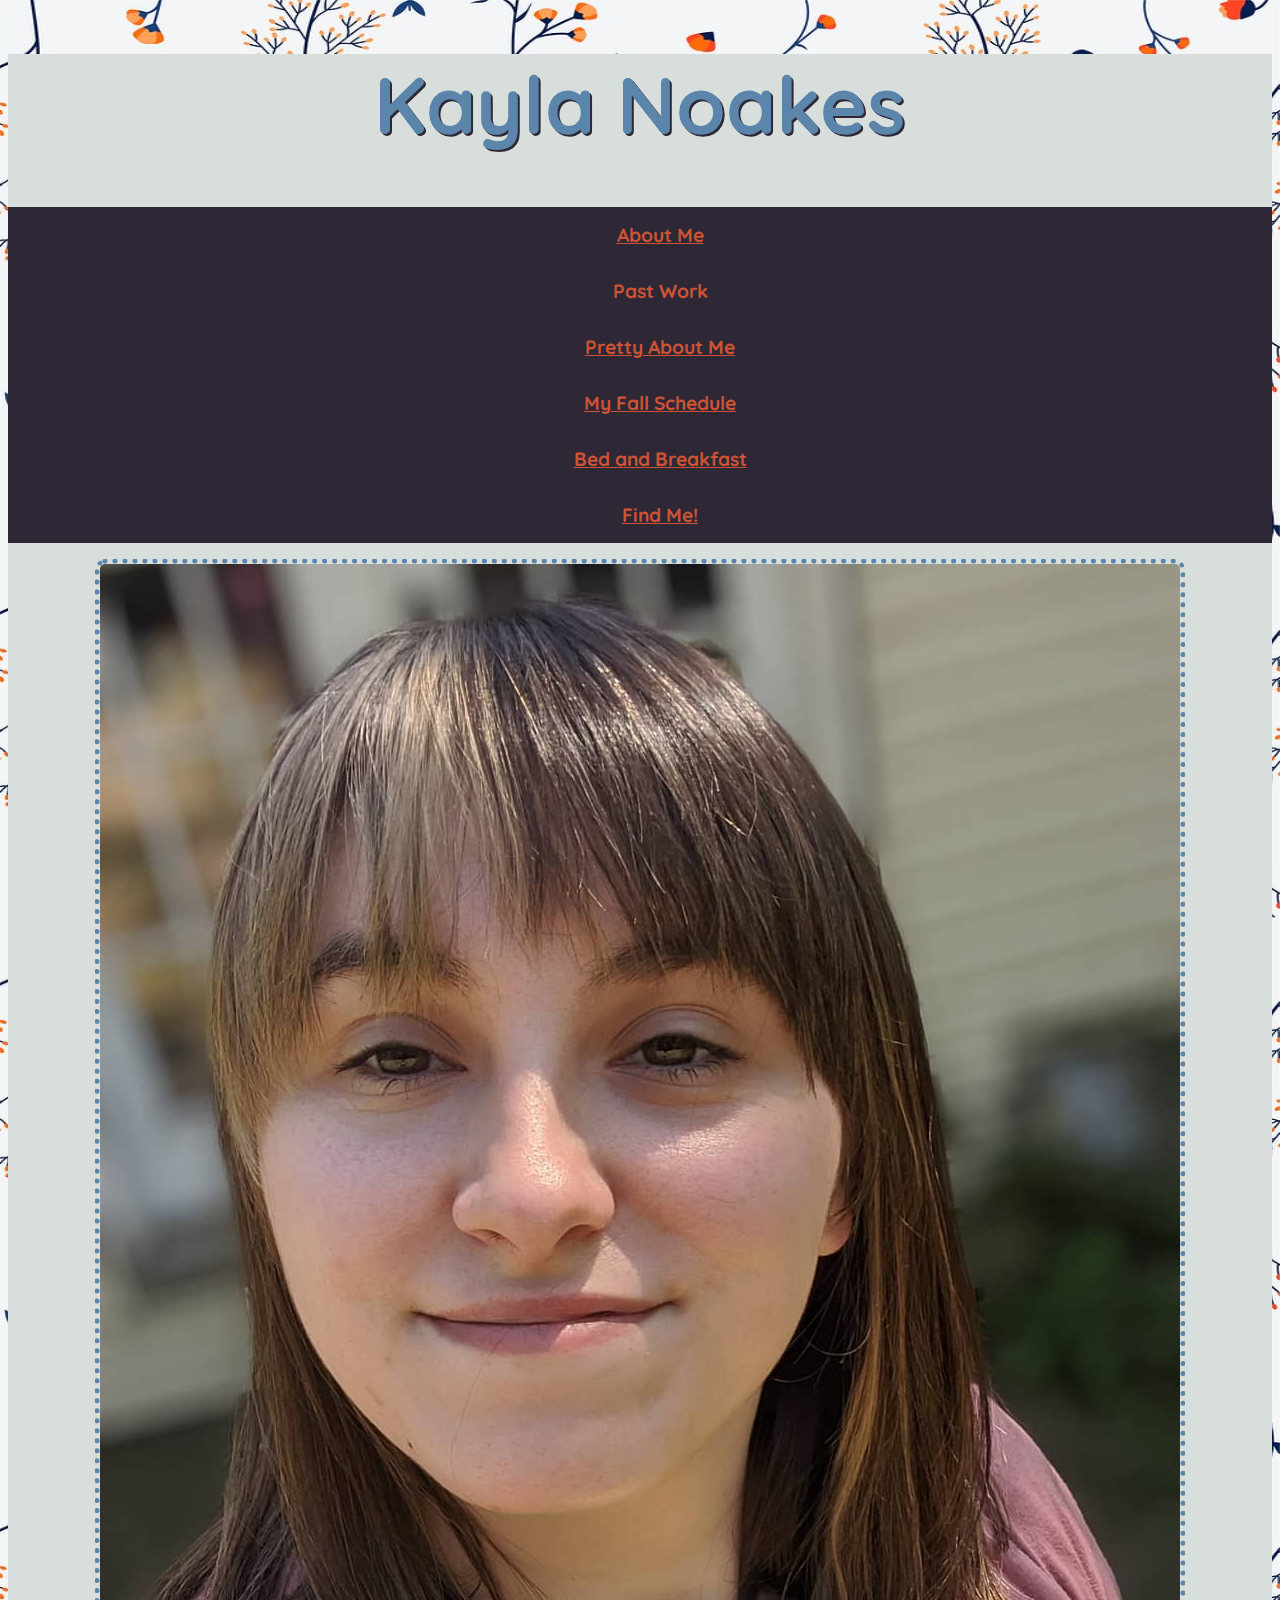
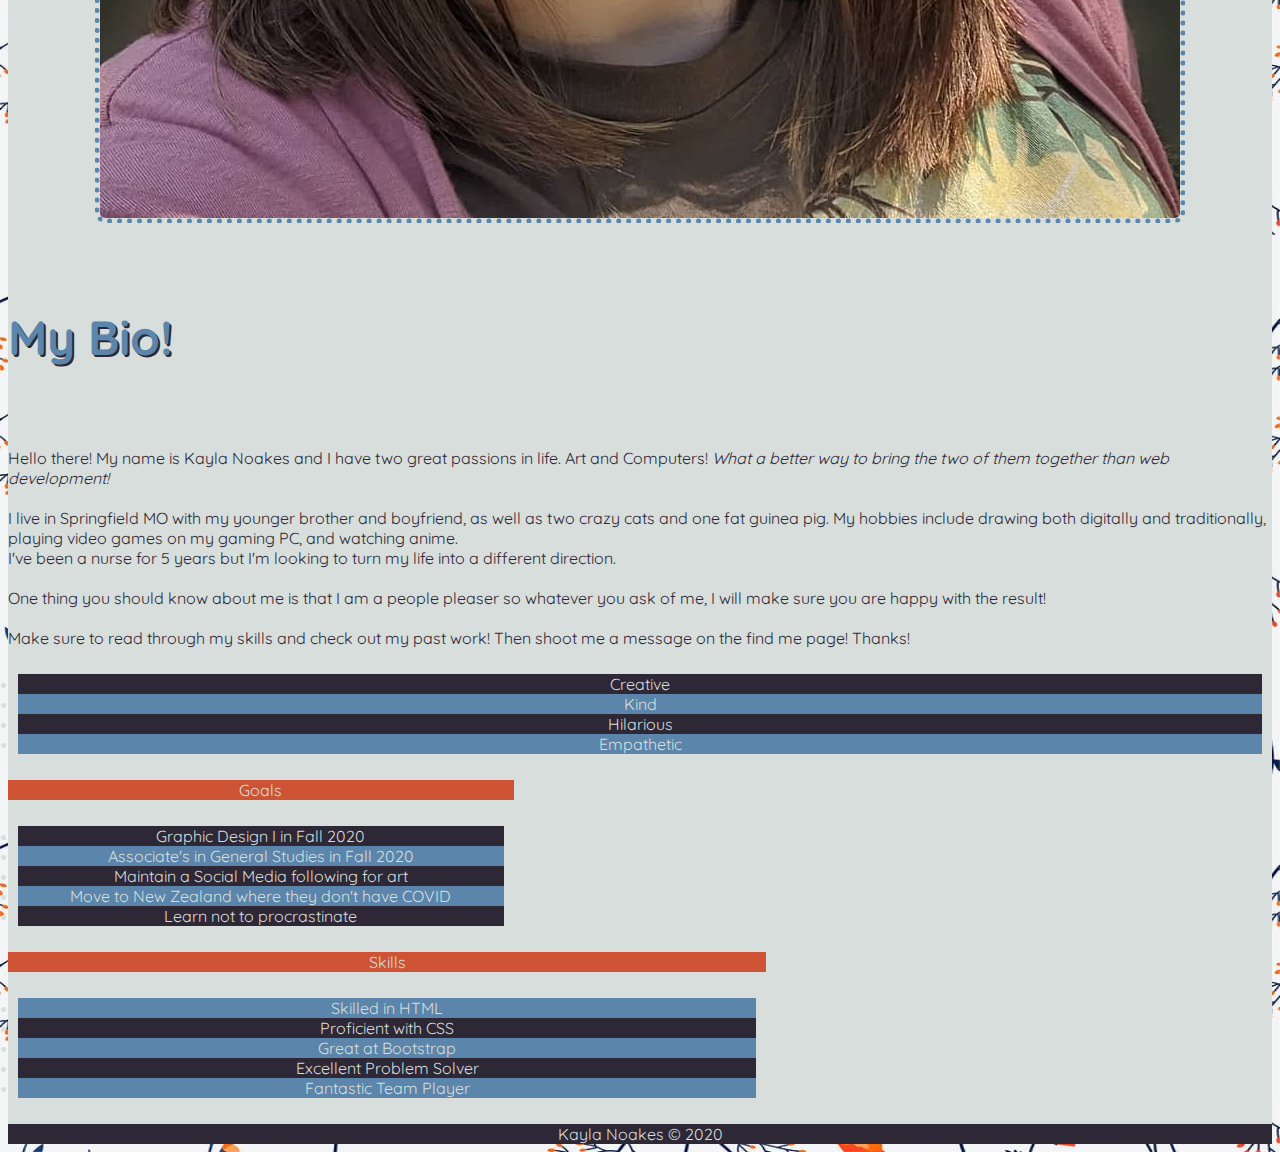
<file: index.html>
<!DOCTYPE html>
<!-- Kayla Noakes
    Online Profile
    July 31, 2020
    index.html -->

<html lang="en">

<head>
  <!-- Required meta tags -->
  <meta charset="utf-8">
  <meta name="viewport" content="width=device-width, initial-scale=1, shrink-to-fit=no">

  <!-- Bootstrap CSS -->
  <link rel="stylesheet" href="https://stackpath.bootstrapcdn.com/bootstrap/4.5.0/css/bootstrap.min.css" integrity="sha384-9aIt2nRpC12Uk9gS9baDl411NQApFmC26EwAOH8WgZl5MYYxFfc+NcPb1dKGj7Sk" crossorigin="anonymous">
  <link rel="stylesheet" href="style.css">
  <link href="https://fonts.googleapis.com/css2?family=Quicksand&display=swap" rel="stylesheet">  <title>Kayla Brianna Noakes</title>
</head>

<body>
  <div class="container">
    <h1>Kayla Noakes</h1>
    <ul class="navbar navbar-dark" style="background-color: #2E2836;">
      <li><a href="index.html"> About Me </a></li>

      <li class="nav-item dropdown">
        <a class="nav-link dropdown-toggle" data-toggle="dropdown"  role="button" aria-haspopup="true" aria-expanded="false">Past Work</a>
        <div class="dropdown-menu">
          <a class="dropdown-item" href="PrettyAboutMe/index.html">Pretty About Me</a>
          <a class="dropdown-item" href="FallSchedule/index.html">My Fall Schedule</a>
          <a class="dropdown-item" href="B&B/index.html">Bed and Breakfast</a>
          <div class="dropdown-divider"></div>
        </div>
      </li>
      <li><a href="contact.html"> Find Me! </a></li>
    </ul>

    <div class="card mb-10" style="width: 100%;">
      <div class="row no-gutters">
        <div class="col-md-4">
          <img src="selfie.jpg" class="card-img" alt="picture of me">
        </div>
        <div class="col-md-8">
          <div class="card-body">
            <h5 class="card-title"> My Bio!</h5>
            <p class="card-text">Hello there! My name is Kayla Noakes and I have two great passions in life. Art and Computers! <em> What a better way to bring the two of them together than web development!</em> <br> <br>
              I live in Springfield MO with my younger brother and boyfriend, as well as two crazy cats and one fat guinea pig. My hobbies include drawing both digitally and traditionally, playing video games on my gaming PC, and watching anime. <br>
              I've been a nurse for 5 years but I'm looking to turn my life into a different direction. <br> <br>
              One thing you should know about me is that I am a people pleaser so whatever you ask of me, I will make sure you are happy with the result! <br> <br>
              Make sure to read through my skills and check out my past work! Then shoot me a message on the find me page! Thanks!</p>
          </div>
        </div>
      </div>
    </div>
    <ul class="list-group">
      <li class="list-group-item one">Creative</li>
      <li class="list-group-item two">Kind</li>
      <li class="list-group-item one">Hilarious</li>
      <li class="list-group-item two">Empathetic</li>
    </ul>

    <div class="row">
      <div class="card" style="width: 40%;">
        <div class="card-header">
          Goals
        </div>
        <ul class="list-group list-group-flush">
          <li class="list-group-item one">Graphic Design I in Fall 2020</li>
          <li class="list-group-item two ">Associate's in General Studies in Fall 2020</li>
          <li class="list-group-item one">Maintain a Social Media following for art</li>
          <li class="list-group-item two ">Move to New Zealand where they don't have COVID</li>
          <li class="list-group-item one">Learn not to procrastinate</li>
        </ul>
      </div>
      <div class="card" style="width: 60%;">
        <div class="card-header">
          Skills
        </div>
        <ul class="list-group list-group-flush">
          <li class="list-group-item two">Skilled in HTML</li>
          <li class="list-group-item one">Proficient with CSS</li>
          <li class="list-group-item two">Great at Bootstrap</li>
          <li class="list-group-item one">Excellent Problem Solver</li>
          <li class="list-group-item two">Fantastic Team Player</li>
        </ul>
      </div>
    </div>


    <nav class="navbar-light" style="background-color: #2E2836; text-align: center; color:  #D7DEDC">
      <a class="footer"> Kayla Noakes &#169; 2020 </a>
    </nav>

  </div>





  <!-- Optional JavaScript -->
  <!-- jQuery first, then Popper.js, then Bootstrap JS -->
  <script src="https://code.jquery.com/jquery-3.5.1.slim.min.js" integrity="sha384-DfXdz2htPH0lsSSs5nCTpuj/zy4C+OGpamoFVy38MVBnE+IbbVYUew+OrCXaRkfj" crossorigin="anonymous"></script>
  <script src="https://cdn.jsdelivr.net/npm/popper.js@1.16.0/dist/umd/popper.min.js" integrity="sha384-Q6E9RHvbIyZFJoft+2mJbHaEWldlvI9IOYy5n3zV9zzTtmI3UksdQRVvoxMfooAo" crossorigin="anonymous"></script>
  <script src="https://stackpath.bootstrapcdn.com/bootstrap/4.5.0/js/bootstrap.min.js" integrity="sha384-OgVRvuATP1z7JjHLkuOU7Xw704+h835Lr+6QL9UvYjZE3Ipu6Tp75j7Bh/kR0JKI" crossorigin="anonymous"></script>
</body>

</html>
</file>
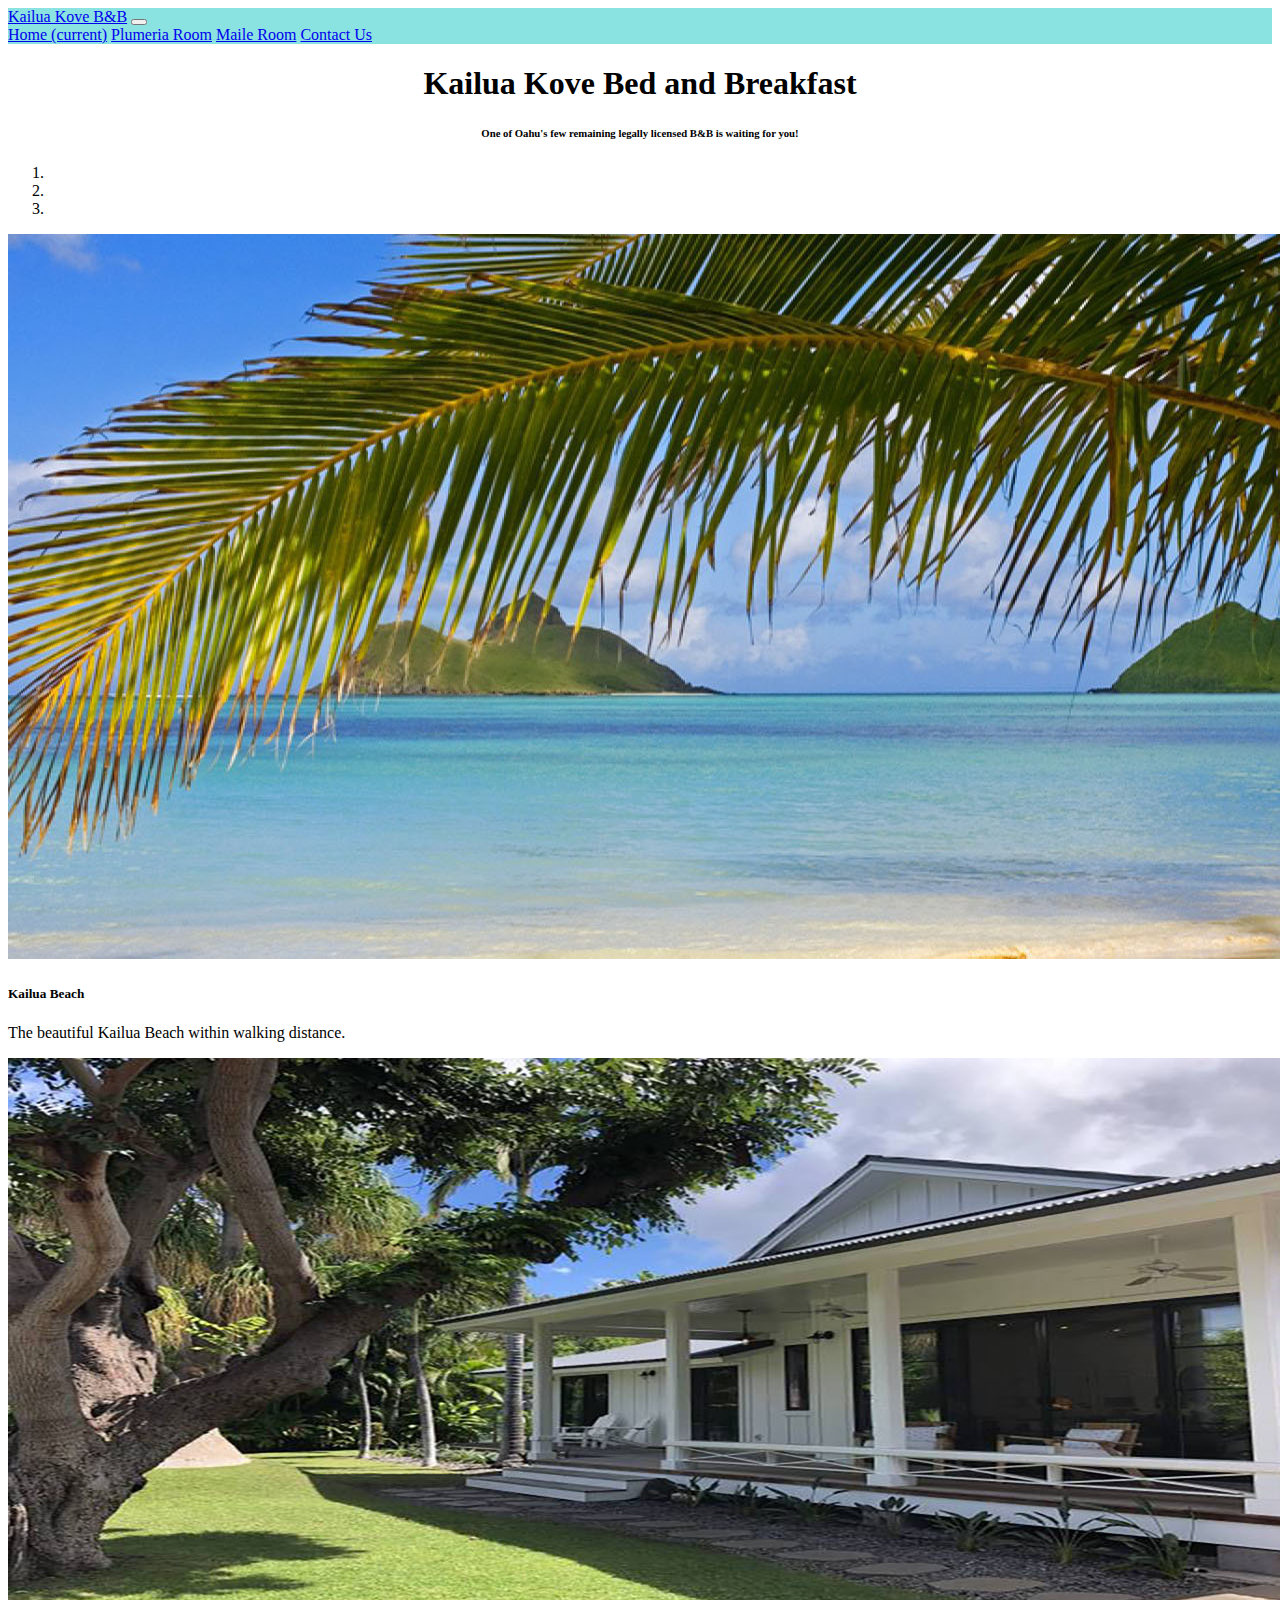
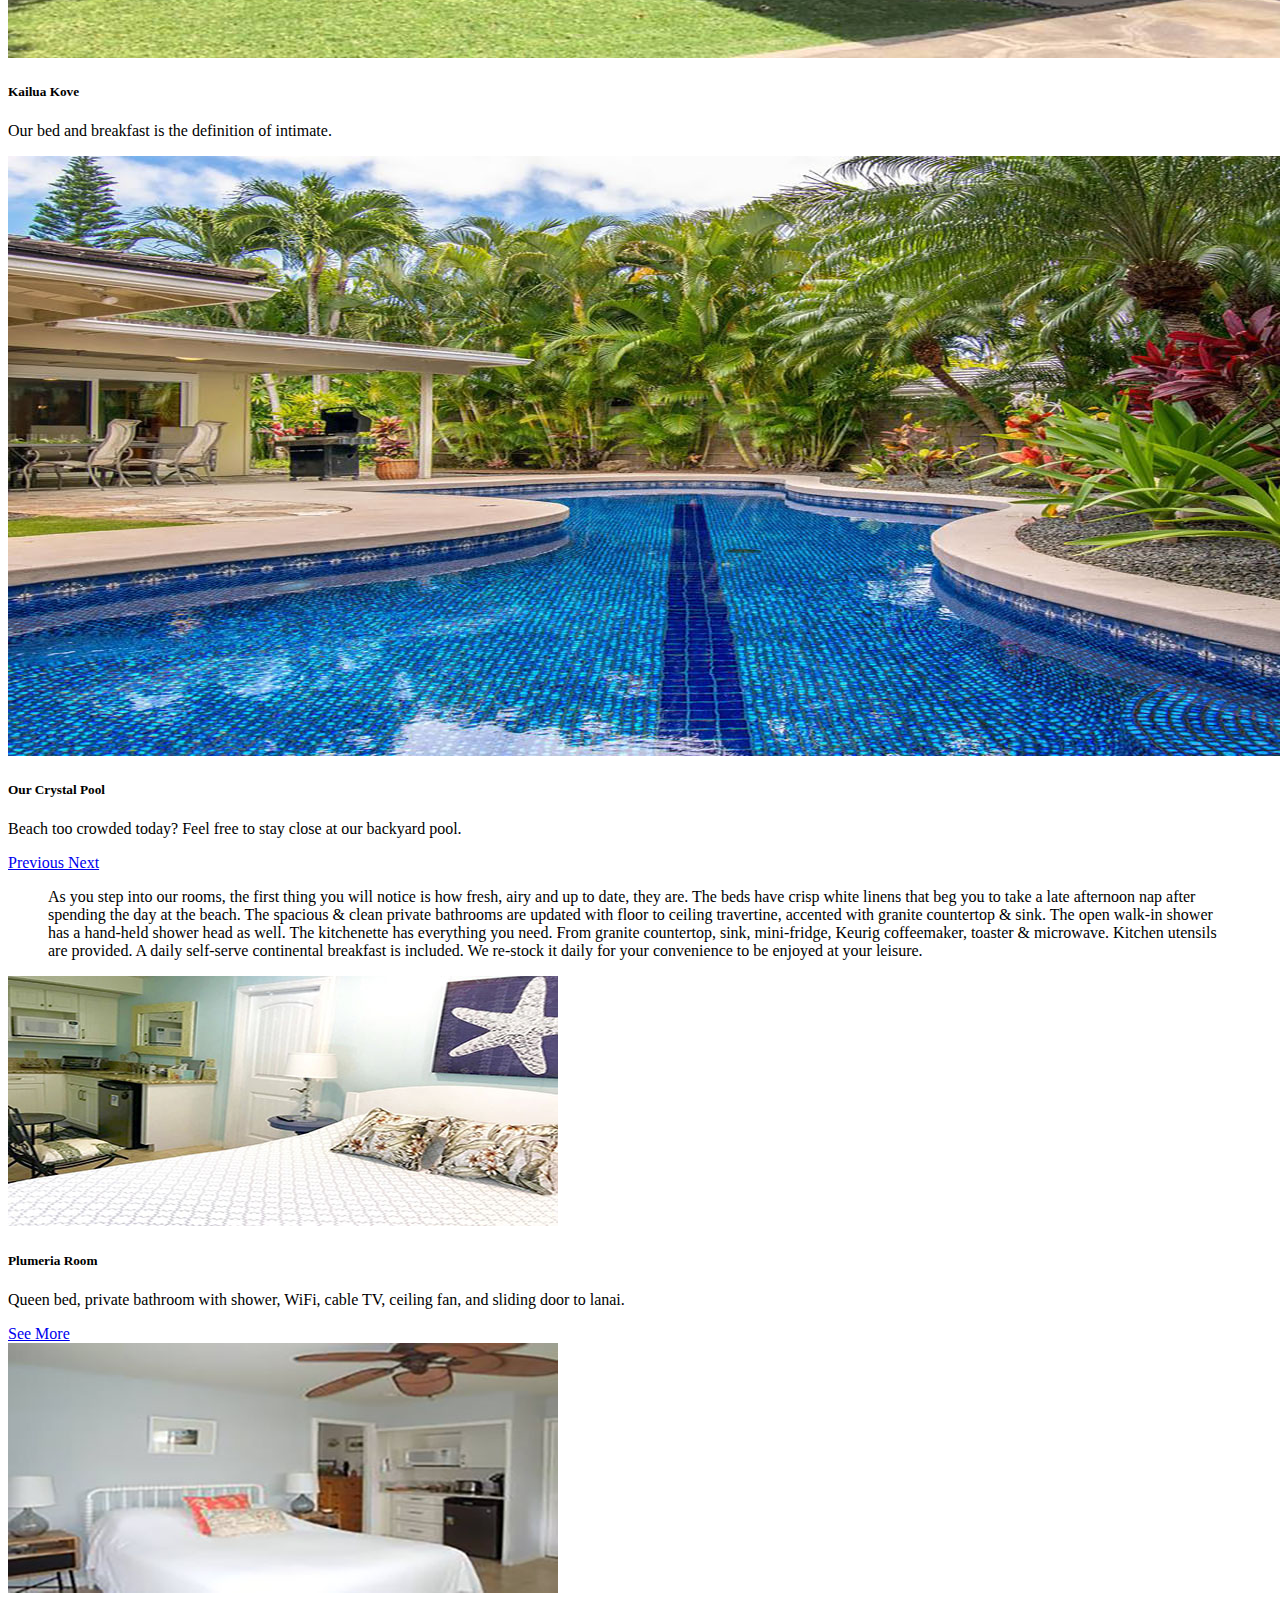
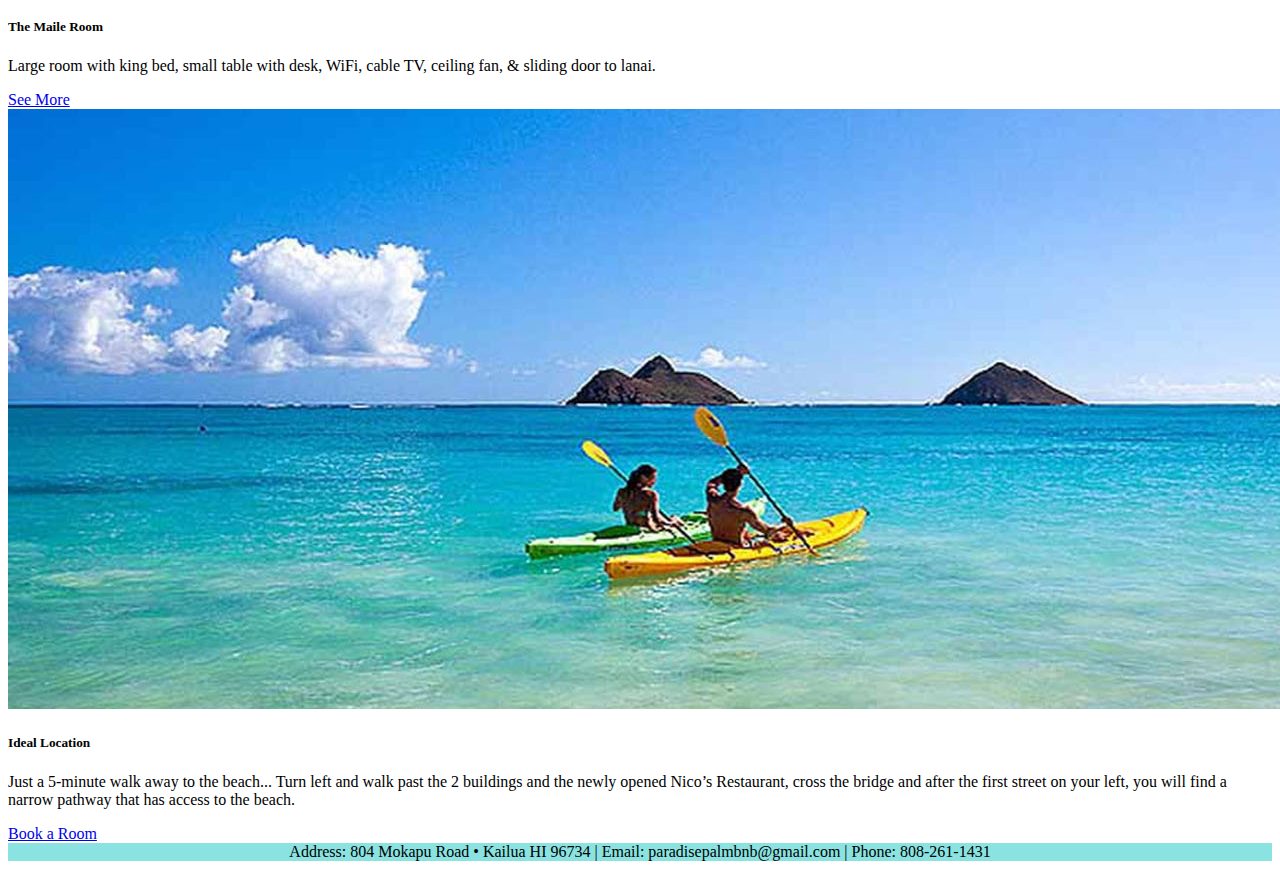
<file: B&B/index.html>
<!doctype html>
<html lang="en">
<!-- Kayla Noakes
    bootstrap
    July 29, 2020
    index.html -->
<head>
  <!-- Required meta tags -->
  <meta charset="utf-8">
  <meta name="viewport" content="width=device-width, initial-scale=1, shrink-to-fit=no">

  <!-- Bootstrap CSS -->
  <link rel="stylesheet" href="https://stackpath.bootstrapcdn.com/bootstrap/4.5.0/css/bootstrap.min.css" integrity="sha384-9aIt2nRpC12Uk9gS9baDl411NQApFmC26EwAOH8WgZl5MYYxFfc+NcPb1dKGj7Sk" crossorigin="anonymous">

  <title>Kailua Kove Bed & Breakfast</title>
</head>

<body>
  <div class="container">
    <nav class="navbar navbar-expand-lg navbar-light" style="background-color: #8AE3E0;">
      <a class="navbar-brand" href="index.html">Kailua Kove B&B</a>
      <button class="navbar-toggler" type="button" data-toggle="collapse" data-target="#navbarNavAltMarkup" aria-controls="navbarNavAltMarkup" aria-expanded="false" aria-label="Toggle navigation">
        <span class="navbar-toggler-icon"></span>
      </button>
      <div class="collapse navbar-collapse" id="navbarNavAltMarkup">
        <div class="navbar-nav">
          <a class="nav-item nav-link active" href="index.html">Home <span class="sr-only">(current)</span></a>
          <a class="nav-item nav-link" href="#">Plumeria Room</a>
          <a class="nav-item nav-link" href="#">Maile Room</a>
          <a class="nav-item nav-link" href="contact.html">Contact Us</a>
        </div>
      </div>
    </nav>
    <h1 style="text-align: center;"> Kailua Kove Bed and Breakfast</h1>
    <h6 style="text-align: center;"> One of Oahu's few remaining legally licensed B&B is waiting for you! </h6>
    <div id="carouselExampleCaptions" class="carousel slide" data-ride="carousel">
      <ol class="carousel-indicators">
        <li data-target="#carouselExampleCaptions" data-slide-to="0" class="active"></li>
        <li data-target="#carouselExampleCaptions" data-slide-to="1"></li>
        <li data-target="#carouselExampleCaptions" data-slide-to="2"></li>
      </ol>
      <div class="carousel-inner">
        <div class="carousel-item active">
          <img src="images/kailua1.jpg" class="d-block w-100" alt="beach image">
          <div class="carousel-caption d-none d-md-block">
            <h5>Kailua Beach</h5>
            <p>The beautiful Kailua Beach within walking distance.</p>
          </div>
        </div>
        <div class="carousel-item">
          <img src="images/kailua2.jpg" class="d-block w-100" alt="bed and breakfast image">
          <div class="carousel-caption d-none d-md-block">
            <h5>Kailua Kove</h5>
            <p>Our bed and breakfast is the definition of intimate.</p>
          </div>
        </div>
        <div class="carousel-item">
          <img src="images/kailua3.jpg" class="d-block w-100" alt="image of pool">
          <div class="carousel-caption d-none d-md-block">
            <h5>Our Crystal Pool</h5>
            <p>Beach too crowded today? Feel free to stay close at our backyard pool.</p>
          </div>
        </div>
      </div>
      <a class="carousel-control-prev" href="#carouselExampleCaptions" role="button" data-slide="prev">
        <span class="carousel-control-prev-icon" aria-hidden="true"></span>
        <span class="sr-only">Previous</span>
      </a>
      <a class="carousel-control-next" href="#carouselExampleCaptions" role="button" data-slide="next">
        <span class="carousel-control-next-icon" aria-hidden="true"></span>
        <span class="sr-only">Next</span>
      </a>
    </div>
    <blockquote class="blockquote text-center">
      <p class="mb-0">As you step into our rooms, the first thing you will notice is how fresh, airy and up to date, they are. The beds have crisp white linens that beg you to take a late afternoon nap after spending the day at the beach. The
        spacious & clean private bathrooms are updated with floor to ceiling travertine, accented with granite countertop & sink. The open walk-in shower has a hand-held shower head as well. The kitchenette has everything you need. From granite
        countertop, sink, mini-fridge, Keurig coffeemaker, toaster & microwave. Kitchen utensils are provided. A daily self-serve continental breakfast is included. We re-stock it daily for your convenience to be enjoyed at your leisure.</p>
    </blockquote>
    <div class="card-deck">
      <div class="card">
        <img src="images/plumeriaRoom.jpg" class="card-img-top" alt="Image of Plumeria Room">
        <div class="card-body">
          <h5 class="card-title">Plumeria Room</h5>
          <p class="card-text">Queen bed, private bathroom with shower, WiFi, cable TV, ceiling fan, and sliding door to lanai.</p>
          <a href="#" class="btn btn-primary">See More</a>
        </div>
      </div>
      <div class="card">
        <img src="images/maileRoom1.jpg" class="card-img-top" alt="Maile Room Image">
        <div class="card-body">
          <h5 class="card-title">The Maile Room</h5>
          <p class="card-text">Large room with king bed, small table with desk, WiFi, cable TV, ceiling fan, & sliding door to lanai.</p>
          <a href="#" class="btn btn-primary">See More</a>
        </div>
      </div>
      <div class="card">
        <img src="images/kailua4.jpg" class="card-img-top" alt="...">
        <div class="card-body">
          <h5 class="card-title">Ideal Location</h5>
          <p class="card-text">Just a 5-minute walk away to the beach...
            Turn left and walk past the 2 buildings and the newly opened Nico’s Restaurant, cross the bridge and after the first street on your left, you will find a narrow pathway that has access to the beach.
          </p>
          <a href="contact.html" class="btn btn-primary">Book a Room</a>
        </div>
      </div>
    </div>
    <nav class="fixed-bottom navbar-light" style="background-color:#8AE3E0; text-align: center;">
      <a class="footer"> Address: 804 Mokapu Road • Kailua HI 96734 | Email: paradisepalmbnb@gmail.com | Phone: 808-261-1431</a>
    </nav>


  </div>
  <!-- Optional JavaScript -->
  <!-- jQuery first, then Popper.js, then Bootstrap JS -->
  <script src="https://code.jquery.com/jquery-3.5.1.slim.min.js" integrity="sha384-DfXdz2htPH0lsSSs5nCTpuj/zy4C+OGpamoFVy38MVBnE+IbbVYUew+OrCXaRkfj" crossorigin="anonymous"></script>
  <script src="https://cdn.jsdelivr.net/npm/popper.js@1.16.0/dist/umd/popper.min.js" integrity="sha384-Q6E9RHvbIyZFJoft+2mJbHaEWldlvI9IOYy5n3zV9zzTtmI3UksdQRVvoxMfooAo" crossorigin="anonymous"></script>
  <script src="https://stackpath.bootstrapcdn.com/bootstrap/4.5.0/js/bootstrap.min.js" integrity="sha384-OgVRvuATP1z7JjHLkuOU7Xw704+h835Lr+6QL9UvYjZE3Ipu6Tp75j7Bh/kR0JKI" crossorigin="anonymous"></script>
</body>

</html>
</file>
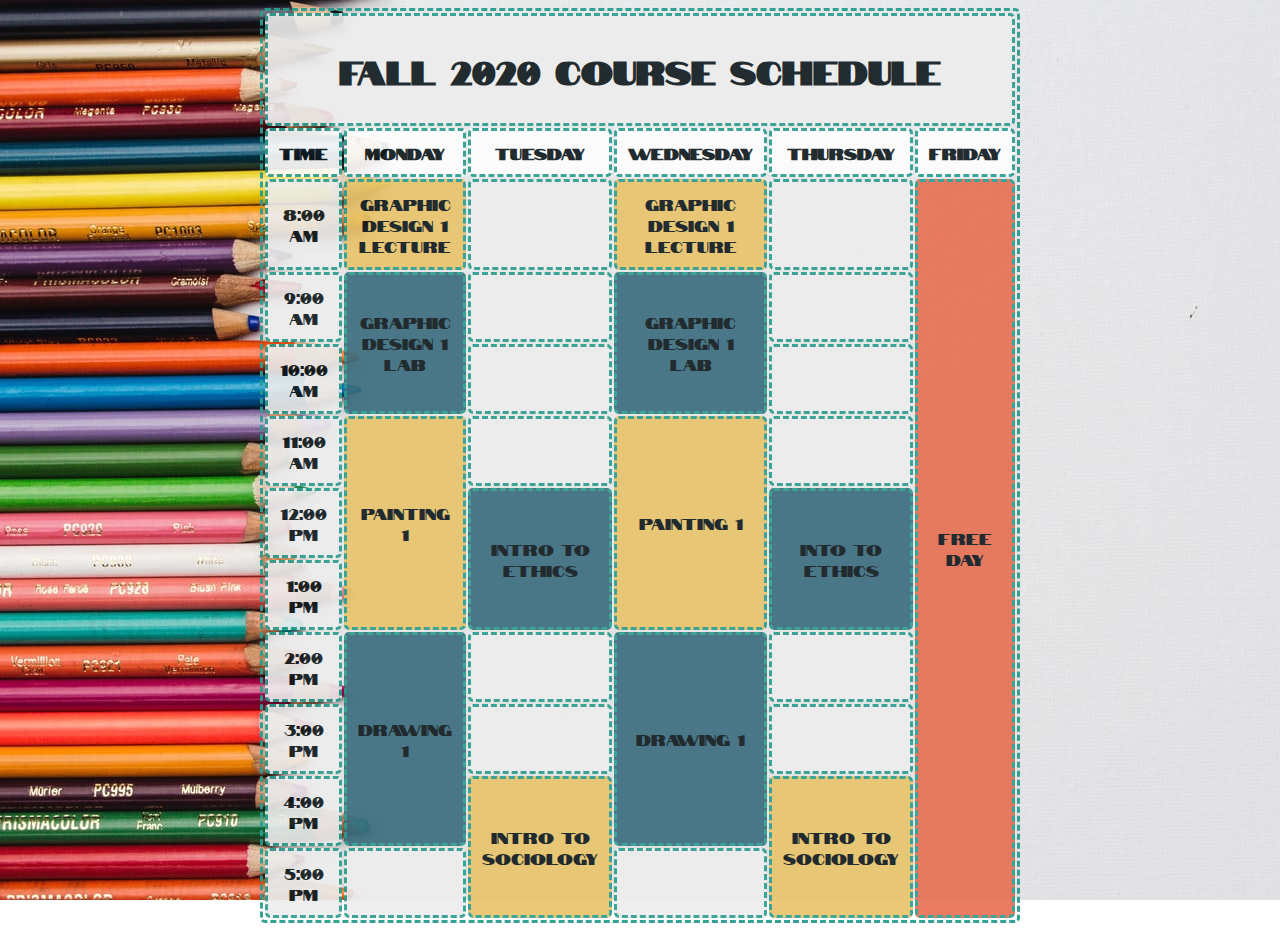
<file: FallSchedule/index.html>
<!DOCTYPE html>
<html lang="en" dir="ltr">

<head>
  <meta charset="utf-8">
  <link rel="stylesheet" href="style.css">
  <link href="https://fonts.googleapis.com/css2?family=Notable&display=swap" rel="stylesheet">
  <title> Fall 2020 Course Schedule</title>
</head>

<body>
  <table>
    <tr>
      <td colspan="6">
        <h1> Fall 2020 Course Schedule </h1>
      </td>
    </tr>
    <tr>
      <th>Time</th>
      <th>Monday</th>
      <th>Tuesday</th>
      <th>Wednesday</th>
      <th>Thursday</th>
      <th>Friday</th>
    </tr>
    <tr>
      <td> 8:00 AM </td>
      <td class="graphiclec"> Graphic Design 1 Lecture </td>
      <td></td>
      <td class="graphiclec"> Graphic Design 1 Lecture </td>
      <td></td>
      <td rowspan="10" class="free"> FREE DAY</td>
    </tr>
    <tr>
      <td> 9:00 AM</td>
      <td rowspan="2" class="graphiclab"> Graphic Design 1 Lab</td>
      <td></td>
      <td rowspan="2" class="graphiclab"> Graphic Design 1 Lab</td>
      <td></td>
    </tr>
    <tr>
      <td>10:00 AM </td>
      <td></td>
      <td></td>
    </tr>
    <tr>
      <td> 11:00 AM</td>
      <td rowspan="3" class="painting">Painting 1</td>
      <td></td>
      <td rowspan="3" class="painting"> Painting 1</td>
      <td></td>
    </tr>
    <tr>
      <td>12:00 PM</td>
      <td rowspan="2" class="ethics">Intro to Ethics</td>
      <td rowspan="2" class="ethics"> Into to Ethics</td>
    </tr>
    <tr>
      <td>1:00 PM</td>
    </tr>
    <tr>
      <td>2:00 PM</td>
      <td rowspan="3" class="draw">Drawing 1</td>
      <td></td>
      <td rowspan="3" class="draw"> Drawing 1</td>
      <td></td>
    </tr>
    <tr>
      <td>3:00 PM</td>
      <td></td>
      <td></td>
    </tr>
    <tr>
      <td>4:00 PM</td>
      <td rowspan="2" class="soc">Intro to Sociology</td>
      <td rowspan="2" class="soc"> Intro to Sociology</td>
    </tr>
    <tr>
      <td>5:00 PM</td>
      <td></td>
      <td></td>

    </tr>
  </table>
</body>

</html>
</file>
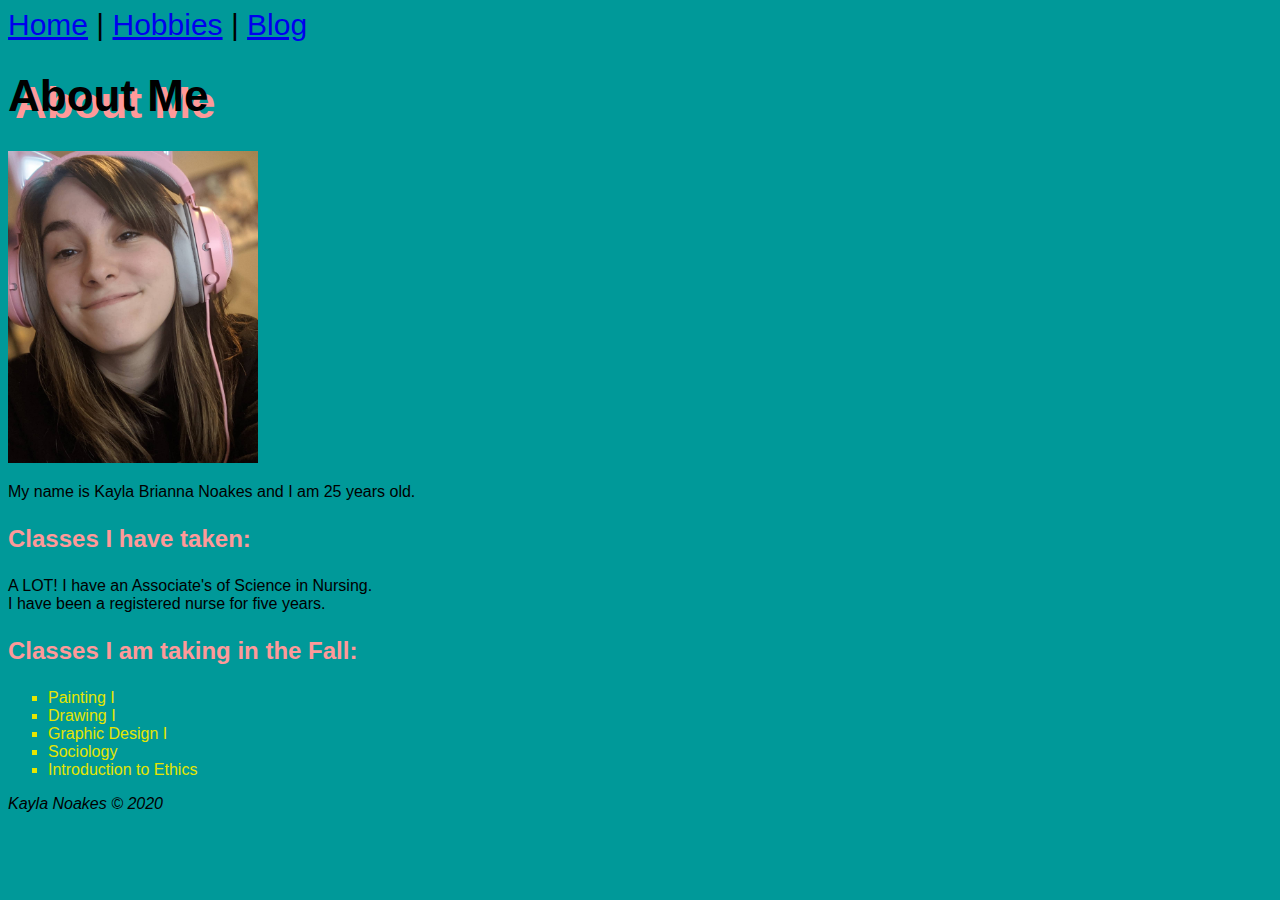
<file: PrettyAboutMe/index.html>
<!DOCTYPE html>
<html lang="en" dir="ltr">
  <head>
    <meta charset="utf-8">

    <!-- Browser Information:
        Name: Kayla Noakes
        Date: 11 June 2020
        Assignment: Pretty About Me
        File Name: index.html-->
    <link rel="stylesheet" href="style.css">

    <title>About Me</title>
  </head>

  <body>
    <nav>
      <a href="index.html">Home</a> |
      <a href="hobbies.html"> Hobbies</a> |
      <a href="https://allbleedingstops.wordpress.com/"> Blog </a>
    </nav>
  <header>
    <h1>About Me</h1>
  </header>
    <img src="Selfie.jpg" alt="Picture of me" width="250">
        <p> My name is Kayla Brianna Noakes and I am 25 years old. </p>

    <h3> Classes I have taken: </h3>
        <p> A LOT! I have an Associate's of Science in Nursing. <br>
        I have been a registered nurse for five years.</p>
    <h3> Classes I am taking in the Fall: </h3>
        <ul>
            <li>Painting I</li>
            <li>Drawing I</li>
            <li>Graphic Design I</li>
            <li>Sociology </li>
            <li>Introduction to Ethics</li>
        </ul>
    <footer>
        <p>Kayla Noakes &#169; 2020</p>
    </footer>
  </body>
</html>
</file>
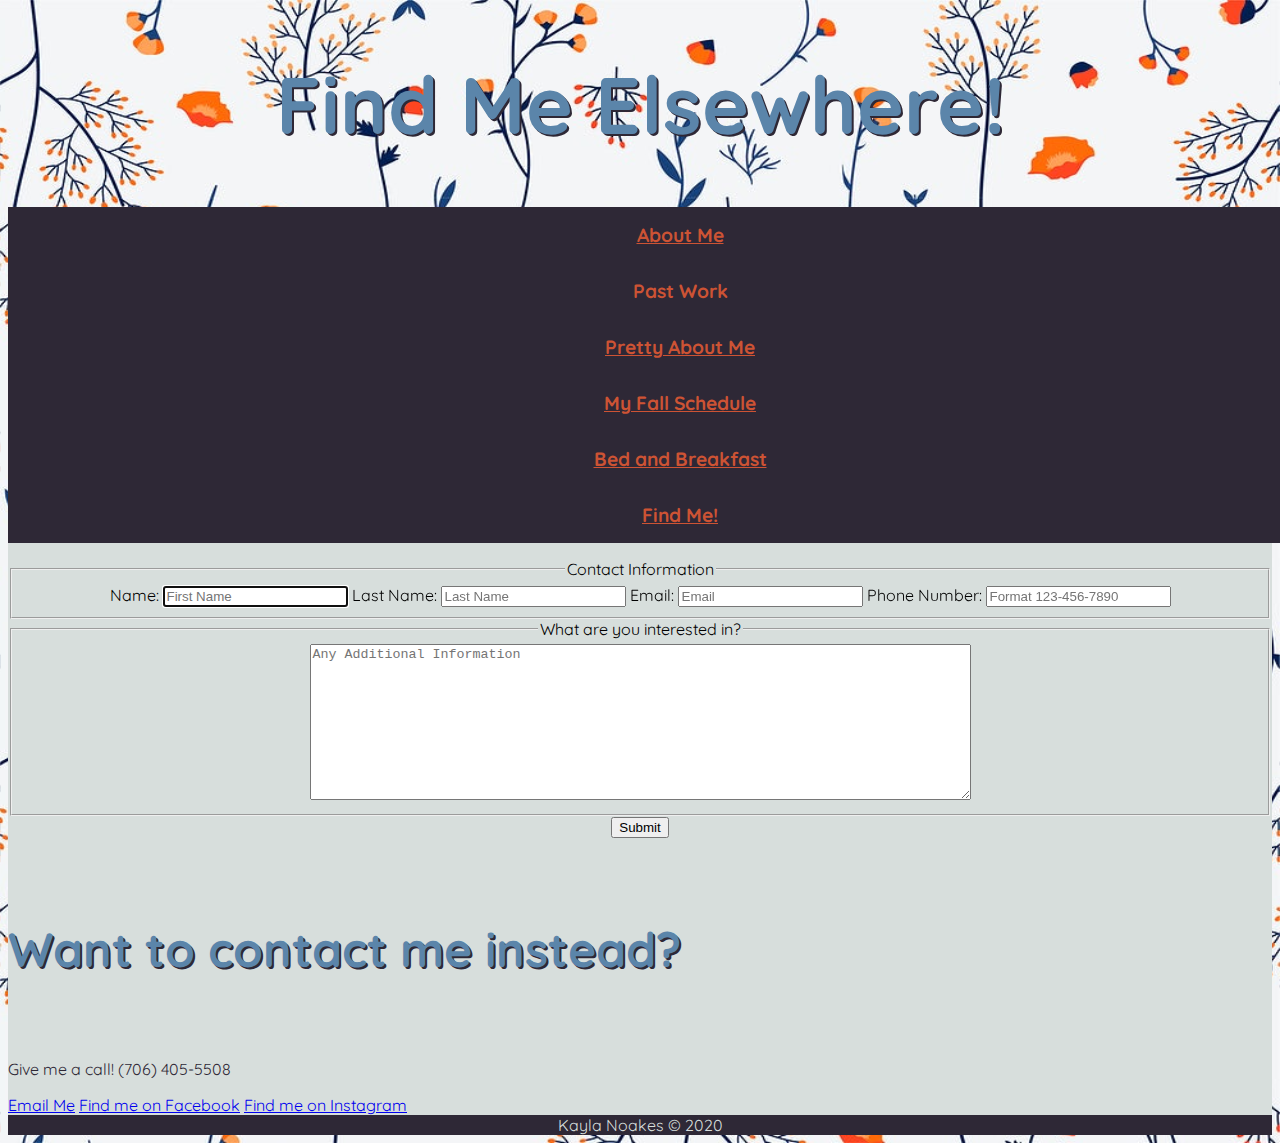
<file: contact.html>
<!doctype html>
<!-- Kayla Noakes
      Online Profile
      July 31 2020
      contact.html-->
<html lang="en">

<head>
  <!-- Required meta tags -->
  <meta charset="utf-8">
  <meta name="viewport" content="width=device-width, initial-scale=1, shrink-to-fit=no">

  <!-- Bootstrap CSS -->
  <link rel="stylesheet" href="https://stackpath.bootstrapcdn.com/bootstrap/4.5.0/css/bootstrap.min.css" integrity="sha384-9aIt2nRpC12Uk9gS9baDl411NQApFmC26EwAOH8WgZl5MYYxFfc+NcPb1dKGj7Sk" crossorigin="anonymous">
  <link rel="stylesheet" href="style.css">
  <link href="https://fonts.googleapis.com/css2?family=Quicksand&display=swap" rel="stylesheet">
  <title>Find Me!</title>
</head>

<body>
  <h1>Find Me Elsewhere!</h1>
  <div class="container">

    <ul class="navbar navbar-dark" style="background-color: #2E2836; width: 100%">
      <li><a href="index.html"> About Me </a></li>

      <li class="nav-item dropdown">
        <a class="nav-link dropdown-toggle" data-toggle="dropdown" role="button" aria-haspopup="true" aria-expanded="false">Past Work</a>
        <div class="dropdown-menu">
          <a class="dropdown-item" href="PrettyAboutMe/index.html">Pretty About Me</a>
          <a class="dropdown-item" href="FallSchedule/index.html">My Fall Schedule</a>
          <a class="dropdown-item" href="B&B/index.html">Bed and Breakfast</a>
          <div class="dropdown-divider"></div>
        </div>
      </li>
      <li><a href="contact.html"> Find Me! </a></li>
    </ul>
    <form method="get" action="thankyou.html">
      <fieldset>
        <legend>Contact Information</legend>
        <label for="fname">
          Name:
          <input autofocus type="text" name="fname" id="fname" required placeholder="First Name" />
        </label>
        <label for="lname">
          Last Name:
          <input type="text" name="lname" id="lname" required placeholder="Last Name" />
        </label>
        <label for="email">
          Email:
          <input type="email" name="email" id="email" required placeholder="Email" />
        </label>
        <label for="phone"> Phone Number:
          <input type="tel" id="phone" pattern="[0-9]{3}-[0-9]{3}-[0-9]{4}" placeholder="Format 123-456-7890" required>
        </label>
      </fieldset>
      <fieldset>
        <legend>What are you interested in?</legend>
        <textarea name="Additonal Info" rows="10" cols="80" placeholder="Any Additional Information"></textarea>
      </fieldset>
      <input class="submit" type="Submit" value="Submit" />
    </form>
    <div class="card" style="width: 100%;">
      <div class="card-body">
        <h5 class="card-title">Want to contact me instead?</h5>
        <p class="card-text">Give me a call! (706) 405-5508</p>
        <a href="mailto: kaylanoakes@yahoo.com" class="card-link">Email Me</a>
        <a href="https://facebook.com/indecisive.inspirations" class="card-link">Find me on Facebook</a>
        <a href="https://instagram.com/indecisive.inspirations" class="card-link">Find me on Instagram</a>
      </div>
    </div>



    <nav class="navbar-light" style="background-color: #2E2836; text-align: center; color:  #D7DEDC">
      <a class="footer"> Kayla Noakes &#169; 2020 </a>
    </nav>

  </div>


  <!-- Optional JavaScript -->
  <!-- jQuery first, then Popper.js, then Bootstrap JS -->
  <script src="https://code.jquery.com/jquery-3.5.1.slim.min.js" integrity="sha384-DfXdz2htPH0lsSSs5nCTpuj/zy4C+OGpamoFVy38MVBnE+IbbVYUew+OrCXaRkfj" crossorigin="anonymous"></script>
  <script src="https://cdn.jsdelivr.net/npm/popper.js@1.16.0/dist/umd/popper.min.js" integrity="sha384-Q6E9RHvbIyZFJoft+2mJbHaEWldlvI9IOYy5n3zV9zzTtmI3UksdQRVvoxMfooAo" crossorigin="anonymous"></script>
  <script src="https://stackpath.bootstrapcdn.com/bootstrap/4.5.0/js/bootstrap.min.js" integrity="sha384-OgVRvuATP1z7JjHLkuOU7Xw704+h835Lr+6QL9UvYjZE3Ipu6Tp75j7Bh/kR0JKI" crossorigin="anonymous"></script>
</body>

</html>
</file>
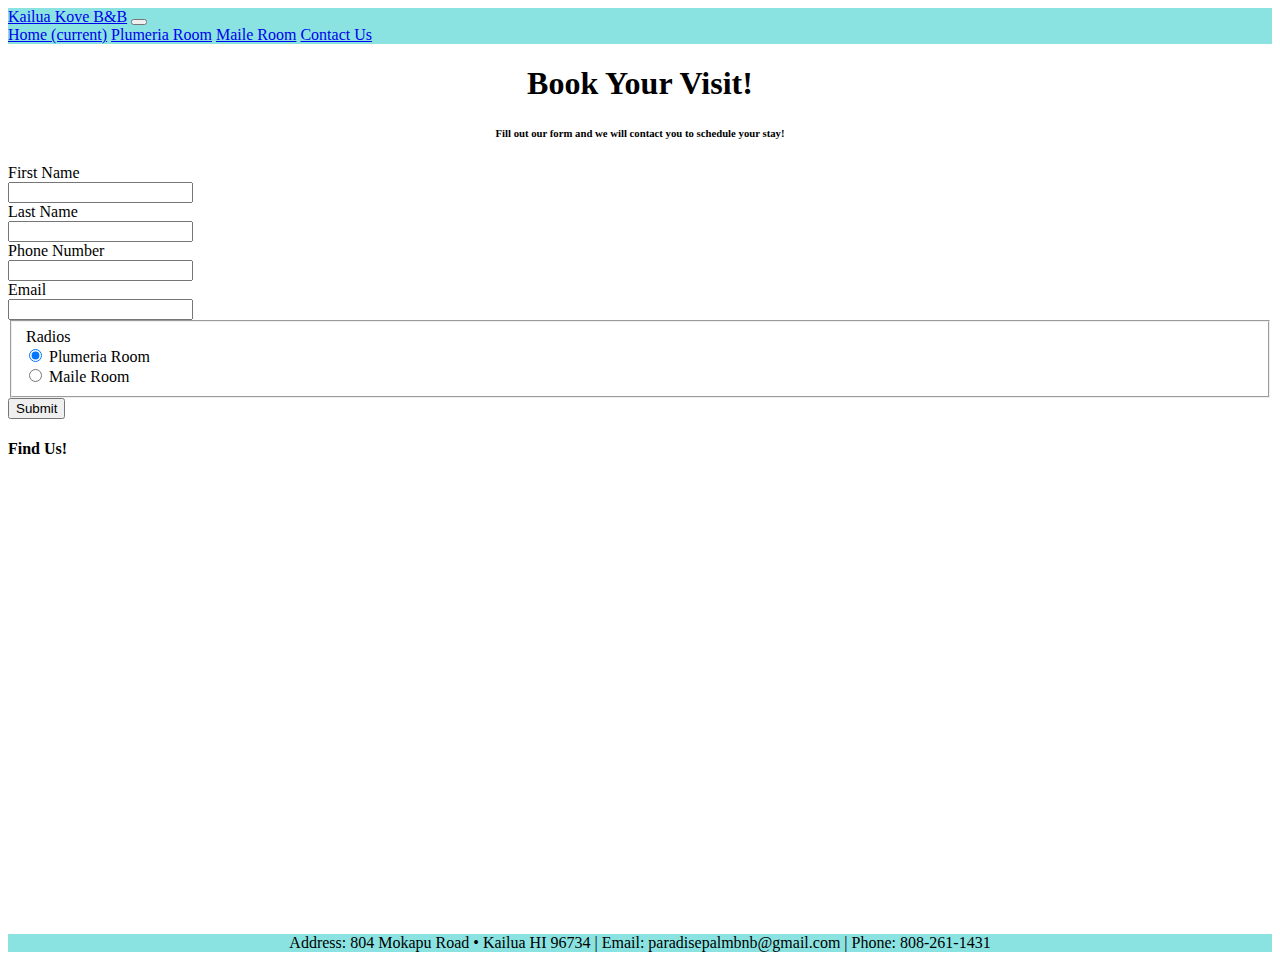
<file: B&B/contact.html>
<!doctype html>
<html lang="en">
<!-- Kayla Noakes
    bootstrap
    July 29, 2020
    contact.html -->
<head>
  <!-- Required meta tags -->
  <meta charset="utf-8">
  <meta name="viewport" content="width=device-width, initial-scale=1, shrink-to-fit=no">

  <!-- Bootstrap CSS -->
  <link rel="stylesheet" href="https://stackpath.bootstrapcdn.com/bootstrap/4.5.0/css/bootstrap.min.css" integrity="sha384-9aIt2nRpC12Uk9gS9baDl411NQApFmC26EwAOH8WgZl5MYYxFfc+NcPb1dKGj7Sk" crossorigin="anonymous">

  <title>Book a Visit</title>
</head>

<body>
  <div class="container">
    <nav class="navbar navbar-expand-lg navbar-light" style="background-color: #8AE3E0;">
      <a class="navbar-brand" href="index.html">Kailua Kove B&B</a>
      <button class="navbar-toggler" type="button" data-toggle="collapse" data-target="#navbarNavAltMarkup" aria-controls="navbarNavAltMarkup" aria-expanded="false" aria-label="Toggle navigation">
        <span class="navbar-toggler-icon"></span>
      </button>
      <div class="collapse navbar-collapse" id="navbarNavAltMarkup">
        <div class="navbar-nav">
          <a class="nav-item nav-link active" href="index.html">Home <span class="sr-only">(current)</span></a>
          <a class="nav-item nav-link" href="#">Plumeria Room</a>
          <a class="nav-item nav-link" href="#">Maile Room</a>
          <a class="nav-item nav-link" href="contact.html">Contact Us</a>
        </div>
      </div>
    </nav>
    <h1 style="text-align: center;"> Book Your Visit!</h1>
    <h6 style="text-align: center;"> Fill out our form and we will contact you to schedule your stay! </h6>
    <form>
      <div class="form-group row">
        <label for="fname" class="col-sm-2 col-form-label">First Name</label>
        <div class="col-sm-10">
          <input type="text" class="form-control" id="fname">
        </div>
      </div>
      <div class="form-group row">
          <label for="lname" class="col-sm-2 col-form-label">Last Name</label>
          <div class="col-sm-10">
            <input type="text" class="form-control" id="lname">
          </div>
        </div>
        <div class="form-group row">
            <label for="phone" class="col-sm-2 col-form-label">Phone Number</label>
            <div class="col-sm-10">
              <input type="text" class="form-control" id="phone">
            </div>
          </div>
      <div class="form-group row">
        <label for="inputEmail3" class="col-sm-2 col-form-label">Email</label>
        <div class="col-sm-10">
          <input type="email" class="form-control" id="inputEmail3">
        </div>

      </div>

      <fieldset class="form-group">
        <div class="row">
          <legend class="col-form-label col-sm-2 pt-0">Radios</legend>
          <div class="col-sm-10">
            <div class="form-check">
              <input class="form-check-input" type="radio" name="gridRadios" id="gridRadios1" value="option1" checked>
              <label class="form-check-label" for="gridRadios1">
                Plumeria Room
              </label>
            </div>
            <div class="form-check">
              <input class="form-check-input" type="radio" name="gridRadios" id="gridRadios2" value="option2">
              <label class="form-check-label" for="gridRadios2">
                Maile Room
              </label>
            </div>
          </div>
        </div>
      </fieldset>
      <div class="form-group row">
        <div class="col-sm-10">
          <button type="submit" class="btn btn-primary">Submit</button>
        </div>
      </div>
    </form>
    <h4> Find Us! </h4>
    <iframe src="https://www.google.com/maps/embed?pb=!1m18!1m12!1m3!1d3714.1849604022814!2d-157.7492334845167!3d21.421973779612724!2m3!1f0!2f0!3f0!3m2!1i1024!2i768!4f13.1!3m3!1m2!1s0x7c0015399eb53f0b%3A0xf8b93ccbb6bb3ebe!2s804%20Mokapu%20Rd%2C%20Kailua%2C%20HI%2096734!5e0!3m2!1sen!2sus!4v1596075359802!5m2!1sen!2sus" width="600" height="450" frameborder="0" style="border:0; align-items: center;" allowfullscreen="" aria-hidden="false" tabindex="0"></iframe>



    <nav class="fixed-bottom navbar-light" style="background-color:#8AE3E0; text-align: center;">
      <a class="footer"> Address: 804 Mokapu Road • Kailua HI 96734 | Email: paradisepalmbnb@gmail.com | Phone: 808-261-1431</a>
    </nav>


  </div>
  <!-- Optional JavaScript -->
  <!-- jQuery first, then Popper.js, then Bootstrap JS -->
  <script src="https://code.jquery.com/jquery-3.5.1.slim.min.js" integrity="sha384-DfXdz2htPH0lsSSs5nCTpuj/zy4C+OGpamoFVy38MVBnE+IbbVYUew+OrCXaRkfj" crossorigin="anonymous"></script>
  <script src="https://cdn.jsdelivr.net/npm/popper.js@1.16.0/dist/umd/popper.min.js" integrity="sha384-Q6E9RHvbIyZFJoft+2mJbHaEWldlvI9IOYy5n3zV9zzTtmI3UksdQRVvoxMfooAo" crossorigin="anonymous"></script>
  <script src="https://stackpath.bootstrapcdn.com/bootstrap/4.5.0/js/bootstrap.min.js" integrity="sha384-OgVRvuATP1z7JjHLkuOU7Xw704+h835Lr+6QL9UvYjZE3Ipu6Tp75j7Bh/kR0JKI" crossorigin="anonymous"></script>
</body>

</html>
</file>
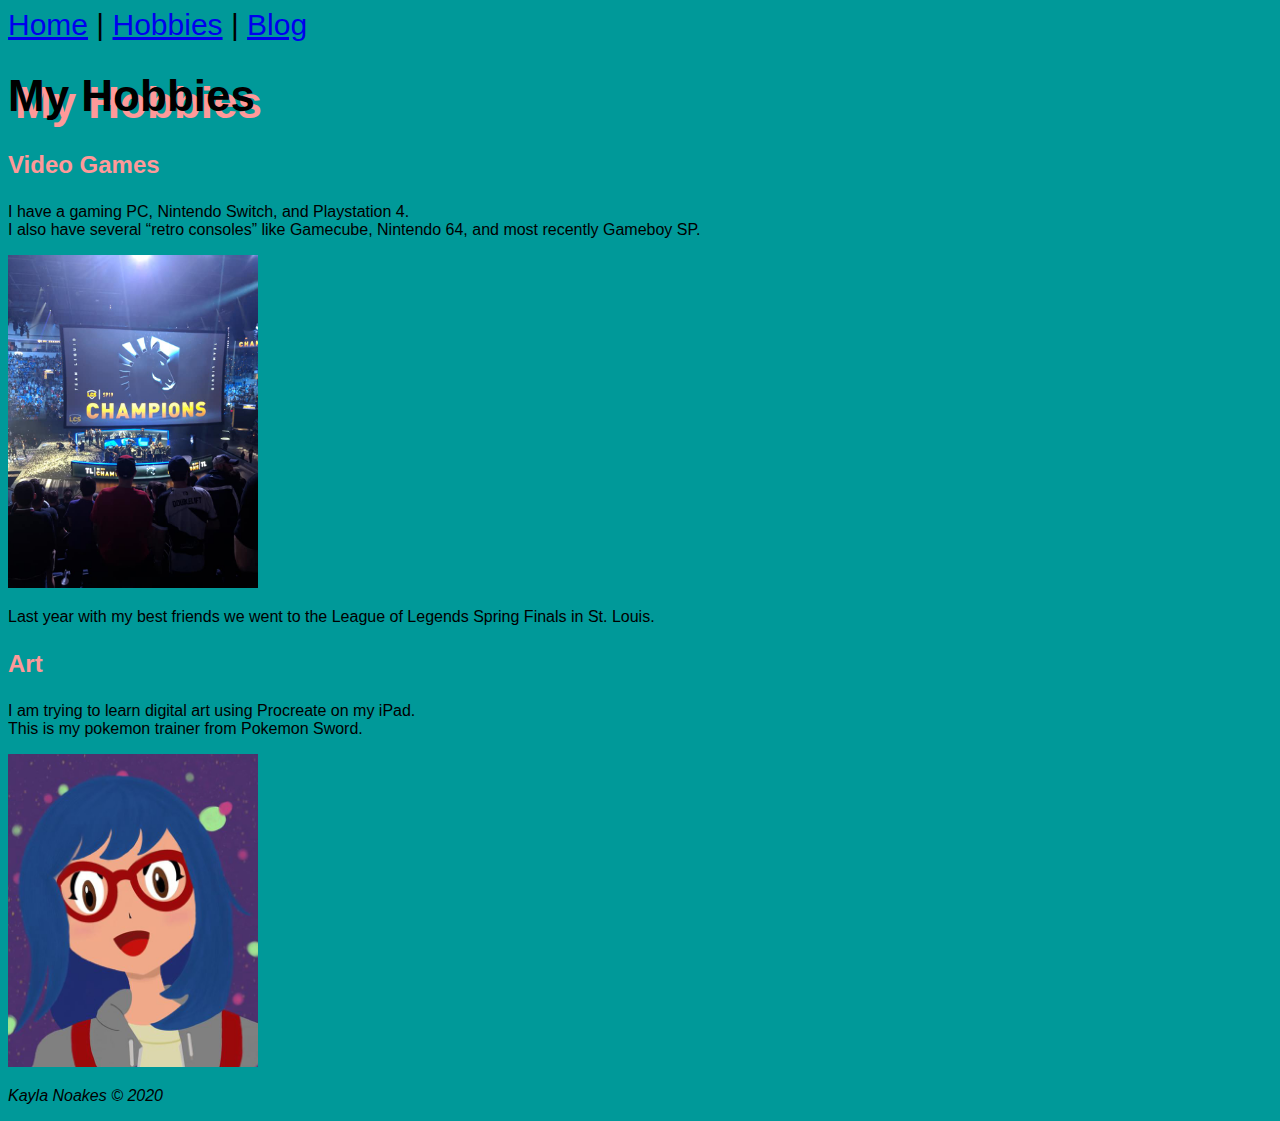
<file: PrettyAboutMe/hobbies.html>
<!DOCTYPE html>
<html lang="en" dir="ltr">
  <head>
    <meta charset="utf-8">
    <!-- Browser Information:
        Name: Kayla Noakes
        Date: 11 June 2020
        Assignment: Pretty About Me
        File Name: hobbies.html-->

    <link rel="stylesheet" href="style.css">

    <title> My Hobbies</title>
  </head>

  <body>
    <nav>
      <a href="index.html">Home</a> |
      <a href="hobbies.html"> Hobbies</a> |
      <a href="https://allbleedingstops.wordpress.com/"> Blog </a>
    </nav>
    <header>
        <h1> My Hobbies </h1>
    </header>
        <h3> Video Games </h3>
          <p>I have a gaming PC, Nintendo Switch, and Playstation 4. <br>
          I also have several “retro consoles” like Gamecube, Nintendo 64, and most recently Gameboy SP.</p>
          <img src="LCS.jpg" alt="Spring Finals" width="250">
          <p> Last year with my best friends we went to the League of Legends Spring Finals in St. Louis. </p>
        <h3> Art </h3>
          <p> I am trying to learn digital art using Procreate on my iPad. <br>
          This is my pokemon trainer from Pokemon Sword.</p>
          <img src="DigitalArt.jpg" alt="Pokemon Trainer" width="250">

      <footer>
              <p>Kayla Noakes &#169; 2020</p>
      </footer>
  </body>
</html>
</file>
<file: style.css>
/* Kayla Noakes
    Online Profile
    July 31 2020
    style.css  */



    :root{
    --light: #D7DEDC;
    --primary: #5B85AA;
    --accent: #CD5334;
    --dark: #2E2836;

    }

body {
  background-image: url(background.jpg);
  text-align: center;
  background-repeat: round;
  font-family: 'Quicksand', sans-serif;
}
h1, h5 {
  font-weight: bolder;
  text-shadow: 2px 2px var(--dark);
  color: var(--primary);
}
h1 {
  font-size: 5em;
}
h5 {
  font-size: 3em;
}
p {
  color: var(--dark);
}
.navbar {
  list-style:none;

}

.navbar a{
  color: var(--accent);
  display: grid;
  font-weight: bold;
  padding: 1rem;
  text-align: center;
  font-size: 1.2rem;
}

.navbar a:hover {
  background-color: var(--primary);
}

.card-body {
  text-align: left;
}

.card-img {
  border-radius: 10px;
  border: dotted 5px var(--primary);
}

.one {
  background-color: var(--dark);
  color: var(--light);
}
.two{
  background-color: var(--primary);
  color: var(--light);
}

.list-group {
  padding: 10px;
  border-radius: 5px;
}

.card-header {
  background-color: var(--accent);
  color: var(--light);
}

.container {
  background-color: var(--light)
}

form {
  border: 10px black;
}
</file>
<file: FallSchedule/style.css>
body{
  background-image: url(pencils.jpg);
  background-size: cover;
  background-attachment: fixed;
  font-family: 'Notable', sans-serif;
  color: #0D181C;
}
h1 {text-align: center;}
table{ text-align: center; margin-left: auto; margin-right: auto; width: 200px;}
table, th, td {border: 3px #2A9D8F dashed; opacity: .95;
border-radius: 5px}
th,td {padding: 11px; text-align: center;}
.graphiclec,.painting,.soc {background-color: #e9c46a }
.graphiclab,.draw,.ethics {background-color: #3A6C7E}
.free {background-color: #e76f51;}
td {background-color: #eeeeee;}
th{background-color: white;}
</file>
<file: PrettyAboutMe/style.css>
/* Name: Kayla Noakes
  Assignment: Pretty About You
  Date: June 15 2020
  File: style.css*/

body {background-color:#009999;}
body {text-align: justify;
      font-family: "Lucida Sans Unicode", "Lucida Grande", sans-serif}
h1 {font-family: Impact, Charcoal, sans-serif; text-shadow: 7px 7px #ff9999;
    font-size: 44px;}
h3 {font-size: 24px;}
h3 {color: #ff9999;}
footer {font-style: italic;}
nav {font-size: 30px; font-family: Impact, Charcoal, sans-serif;}
ul {list-style-type: square; color:#e6e600; }
</file>
